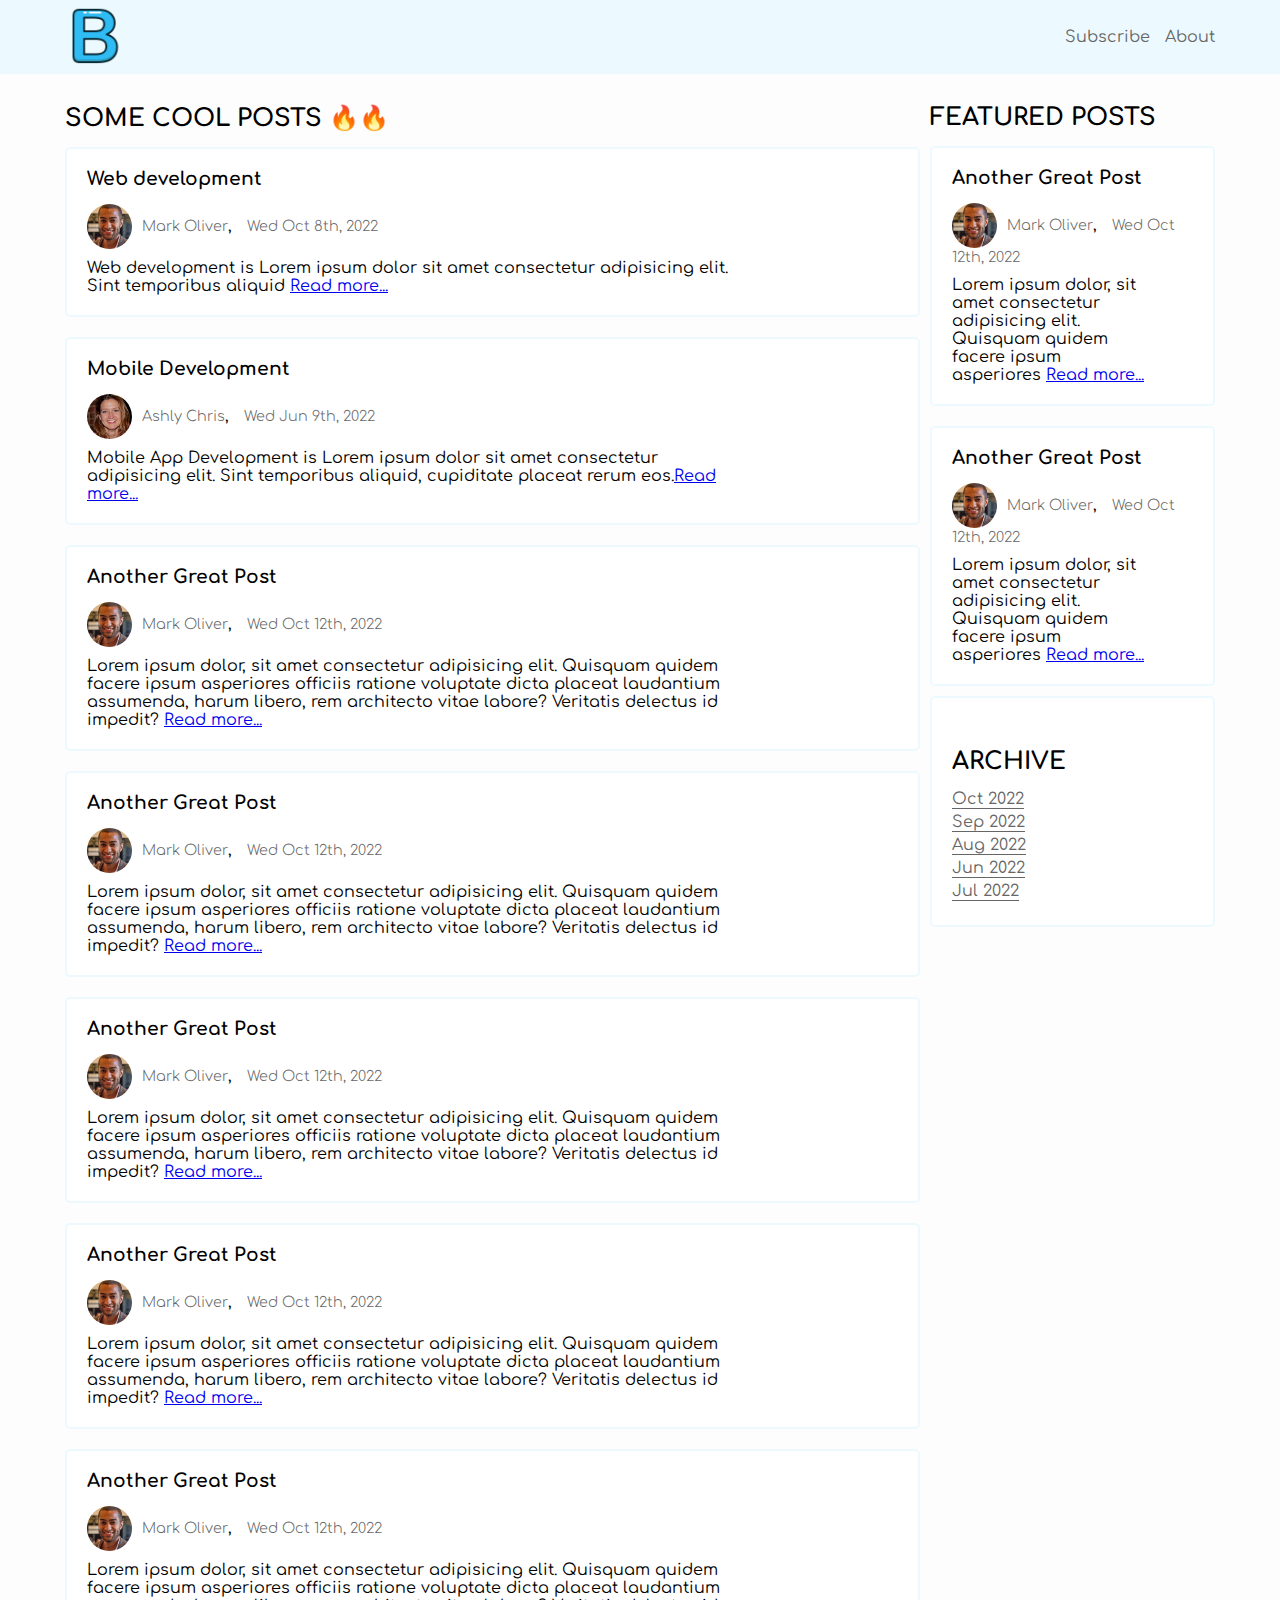
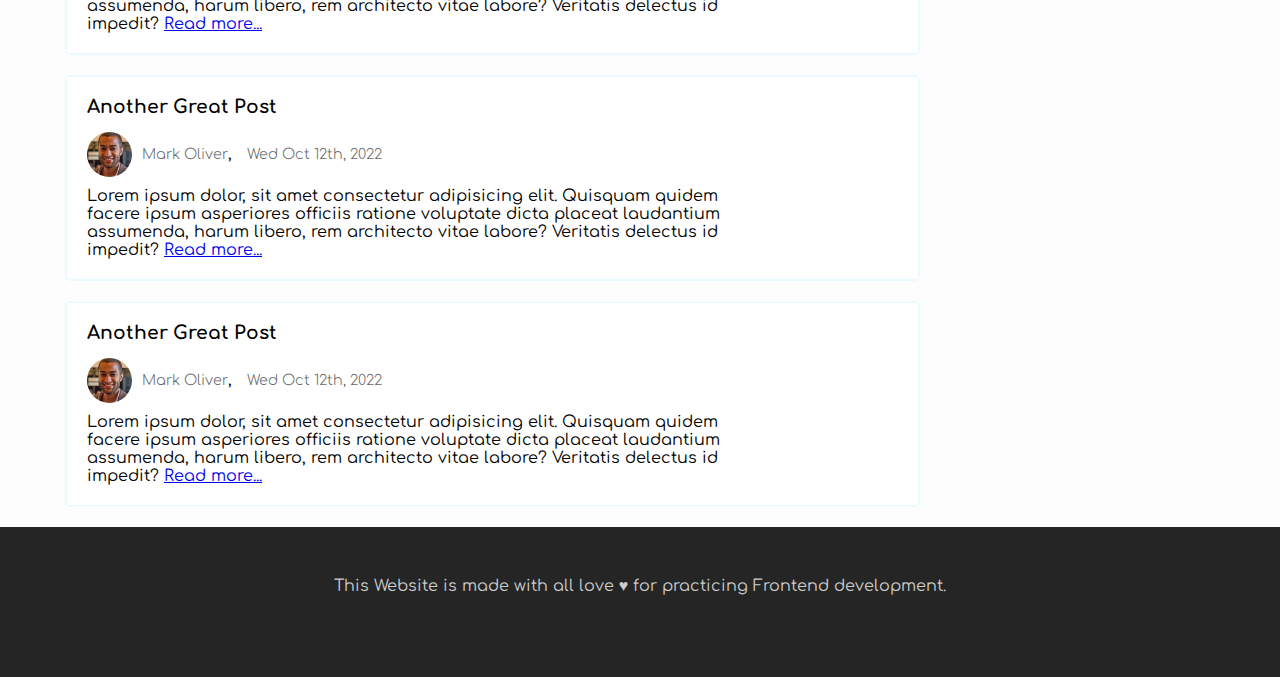
<file: index.html>
<!DOCTYPE html>
<html lang="en">

<head>
    <meta charset="UTF-8">
    <meta http-equiv="X-UA-Compatible" content="IE=edge">
    <meta name="viewport" content="width=device-width, initial-scale=1.0">
    <title>Bloggy</title>
    <link rel="icon" type="image/x-icon" href="assets/images/Logo-64x64.ico">
    <link rel="stylesheet" href="assets/css/style.css">
</head>

<body>
    <header>
        <nav class="row">
            <a href="#">
                <img class="nav-logo" src="assets/images/Logo-512x512.png" alt="Bloggy Logo">
            </a>
            <ul>
                <li><a class="nav-link" href="#">Subscribe</a></li>
                <li><a class="nav-link" href="#">About</a></li>
            </ul>
        </nav>
    </header>
    <main class="row home-layout">
        <section class="posts-section">
            <h2 class="section-title">some cool posts 🔥🔥</h2>
            <div class="post-container">
                <h3>Web development</h3>

                <p class="post-author">
                    <img src="assets/images/blogger-1.jpg" alt="Mark's Image">
                    <span>Mark Oliver</span>, &nbsp; <span> Wed Oct 8th, 2022</span>
                </p>
                <p class="post-summary">Web development is Lorem ipsum dolor sit amet consectetur adipisicing elit. Sint
                    temporibus aliquid <a href="blog-posts/web-development.html">Read more...</a>
                </p>
            </div>
            <div class="post-container">
                <h3>Mobile Development</h3>

                <p class="post-author">
                    <img src="assets/images/blogger-2.jpg" alt="Ashly's Image">
                    <span>Ashly Chris</span>, &nbsp; <span> Wed Jun 9th, 2022</span>
                </p>
                <p class="post-summary">Mobile App Development is Lorem ipsum dolor sit amet consectetur adipisicing
                    elit. Sint
                    temporibus aliquid,
                    cupiditate placeat rerum eos.<a href="blog-posts/mobile-development.html">Read more...</a>
                </p>
            </div>
            <div class="post-container">
                <h3>Another Great Post</h3>

                <p class="post-author">
                    <img src="assets/images/blogger-1.jpg" alt="Mark's Image">
                    <span>Mark Oliver</span>, &nbsp; <span> Wed Oct 12th, 2022</span>
                </p>
                <p class="post-summary">Lorem ipsum dolor, sit amet consectetur adipisicing elit. Quisquam quidem facere
                    ipsum asperiores
                    officiis ratione voluptate dicta placeat laudantium assumenda, harum libero, rem architecto vitae
                    labore? Veritatis delectus id impedit? <a href="#">Read more...</a></p>
            </div>
            <div class="post-container">
                <h3>Another Great Post</h3>

                <p class="post-author">
                    <img src="assets/images/blogger-1.jpg" alt="Mark's Image">
                    <span>Mark Oliver</span>, &nbsp; <span> Wed Oct 12th, 2022</span>
                </p>
                <p class="post-summary">Lorem ipsum dolor, sit amet consectetur adipisicing elit. Quisquam quidem facere
                    ipsum asperiores
                    officiis ratione voluptate dicta placeat laudantium assumenda, harum libero, rem architecto vitae
                    labore? Veritatis delectus id impedit? <a href="#">Read more...</a></p>
            </div>
            <div class="post-container">
                <h3>Another Great Post</h3>

                <p class="post-author">
                    <img src="assets/images/blogger-1.jpg" alt="Mark's Image">
                    <span>Mark Oliver</span>, &nbsp; <span> Wed Oct 12th, 2022</span>
                </p>
                <p class="post-summary">Lorem ipsum dolor, sit amet consectetur adipisicing elit. Quisquam quidem facere
                    ipsum asperiores
                    officiis ratione voluptate dicta placeat laudantium assumenda, harum libero, rem architecto vitae
                    labore? Veritatis delectus id impedit? <a href="#">Read more...</a></p>
            </div>
            <div class="post-container">
                <h3>Another Great Post</h3>

                <p class="post-author">
                    <img src="assets/images/blogger-1.jpg" alt="Mark's Image">
                    <span>Mark Oliver</span>, &nbsp; <span> Wed Oct 12th, 2022</span>
                </p>
                <p class="post-summary">Lorem ipsum dolor, sit amet consectetur adipisicing elit. Quisquam quidem facere
                    ipsum asperiores
                    officiis ratione voluptate dicta placeat laudantium assumenda, harum libero, rem architecto vitae
                    labore? Veritatis delectus id impedit? <a href="#">Read more...</a></p>
            </div>
            <div class="post-container">
                <h3>Another Great Post</h3>

                <p class="post-author">
                    <img src="assets/images/blogger-1.jpg" alt="Mark's Image">
                    <span>Mark Oliver</span>, &nbsp; <span> Wed Oct 12th, 2022</span>
                </p>
                <p class="post-summary">Lorem ipsum dolor, sit amet consectetur adipisicing elit. Quisquam quidem facere
                    ipsum asperiores
                    officiis ratione voluptate dicta placeat laudantium assumenda, harum libero, rem architecto vitae
                    labore? Veritatis delectus id impedit? <a href="#">Read more...</a></p>
            </div>
            <div class="post-container">
                <h3>Another Great Post</h3>

                <p class="post-author">
                    <img src="assets/images/blogger-1.jpg" alt="Mark's Image">
                    <span>Mark Oliver</span>, &nbsp; <span> Wed Oct 12th, 2022</span>
                </p>
                <p class="post-summary">Lorem ipsum dolor, sit amet consectetur adipisicing elit. Quisquam quidem facere
                    ipsum asperiores
                    officiis ratione voluptate dicta placeat laudantium assumenda, harum libero, rem architecto vitae
                    labore? Veritatis delectus id impedit? <a href="#">Read more...</a></p>
            </div>
            <div class="post-container">
                <h3>Another Great Post</h3>

                <p class="post-author">
                    <img src="assets/images/blogger-1.jpg" alt="Mark's Image">
                    <span>Mark Oliver</span>, &nbsp; <span> Wed Oct 12th, 2022</span>
                </p>
                <p class="post-summary">Lorem ipsum dolor, sit amet consectetur adipisicing elit. Quisquam quidem facere
                    ipsum asperiores
                    officiis ratione voluptate dicta placeat laudantium assumenda, harum libero, rem architecto vitae
                    labore? Veritatis delectus id impedit? <a href="#">Read more...</a></p>
            </div>
        </section>

        <section class="featured-posts-section">
            <h2 class="section-title">featured posts</h2>

            <div class="post-container">
                <h3>Another Great Post</h3>

                <p class="post-author">
                    <img src="assets/images/blogger-1.jpg" alt="Mark's Image">
                    <span>Mark Oliver</span>, &nbsp; <span> Wed Oct 12th, 2022</span>
                </p>
                <p class="post-summary">Lorem ipsum dolor, sit amet consectetur adipisicing elit. Quisquam quidem facere
                    ipsum asperiores <a href="#">Read more...</a></p>
            </div>
            <div class="post-container">
                <h3>Another Great Post</h3>

                <p class="post-author">
                    <img src="assets/images/blogger-1.jpg" alt="Mark's Image">
                    <span>Mark Oliver</span>, &nbsp; <span> Wed Oct 12th, 2022</span>
                </p>
                <p class="post-summary">Lorem ipsum dolor, sit amet consectetur adipisicing elit. Quisquam quidem facere
                    ipsum asperiores <a href="#">Read more...</a></p>
            </div>
        </section>

        <section class="archive-section">
            <h2 class="section-title">archive</h2>

            <ul>
                <li><a href="#"> Oct 2022</a></li>
                <li><a href="#"> Sep 2022</a></li>
                <li><a href="#"> Aug 2022</a></li>
                <li><a href="#"> Jun 2022</a></li>
                <li><a href="#"> Jul 2022</a></li>
            </ul>
        </section>
    </main>
    <footer>
        <p class="row">
            This Website is made with all love ♥ for practicing Frontend development.
        </p>
    </footer>
</body>

</html>
</file>
<file: assets/css/style.css>
@import url("home.css");
@import url("post.css");
@import url('https://fonts.googleapis.com/css2?family=Quicksand&display=swap');
@import url('https://fonts.googleapis.com/css2?family=Comfortaa:wght@300;400&display=swap');
/*
    General Styles for all pages
*/
:root {
    --main-color-variant: #ecfaff;
    --text-color: #333;
    --text-color-variant: #666;
    --card-color: white;
}

* {
    margin: 0;
}

html {
    font-family: 'Comfortaa', cursive;
    background-color: #fdfdfd;
}

/*
    General classes 
*/
.row {
    max-width: 1150px;
    margin: auto;
}

.section-title {
    padding: 30px 0 15px 0;
    text-transform: uppercase;
}

/*
    Navbar and footer styling since it is in all html files 
*/

header {
    background-color: var(--main-color-variant)
}

nav {
    display: flex;
    justify-content: space-between;
    padding: 5px 0;
}

nav ul {
    display: flex;
    list-style: none;
    margin: auto 0;
}

.nav-logo {
    height: 60px;
}

.nav-link,
.nav-link:visited,
.nav-link:active {
    margin-left: 15px;
    text-decoration: none;
    color: var(--text-color-variant);
}

.nav-link:hover {
    color: var(--text-color);
}


footer {
    margin-top: 20px;
    height: 100px;
    text-align: center;
    padding-top: 50px;
    background-color: rgb(37, 37, 37);
    border: none;
    color: #ccc;
}

/*
    Post Style "Since post is all over the website"
*/
.post-container {
    border: 2px solid var(--main-color-variant);
    border-radius: 5px;
    padding: 20px;
    margin-bottom: 20px;
    background-color: var(--card-color);
}

.post-container:last-child {
    margin-bottom: 0;
}

.post-author {
    margin-top: 15px;
}

.post-author img {
    border-radius: 50%;
    height: 45px;
    display: inline;
    vertical-align: middle;
    margin-right: 5px;
}

.post-author span {
    font-weight: 300;
    color: var(--text-color-variant);
    font-size: .9em;
}

.post-summary {
    margin-top: 10px;
    width: 80%;
}


@media only screen and (max-width: 1200px) {
    .row {
        width: 90%;
    }
}

@media only screen and (max-width: 1200px) {
    .row {
        width: 90%;
    }
}

@media only screen and (max-width: 768px) {
    html {
        font-size: .85em;
    }
}
</file>
